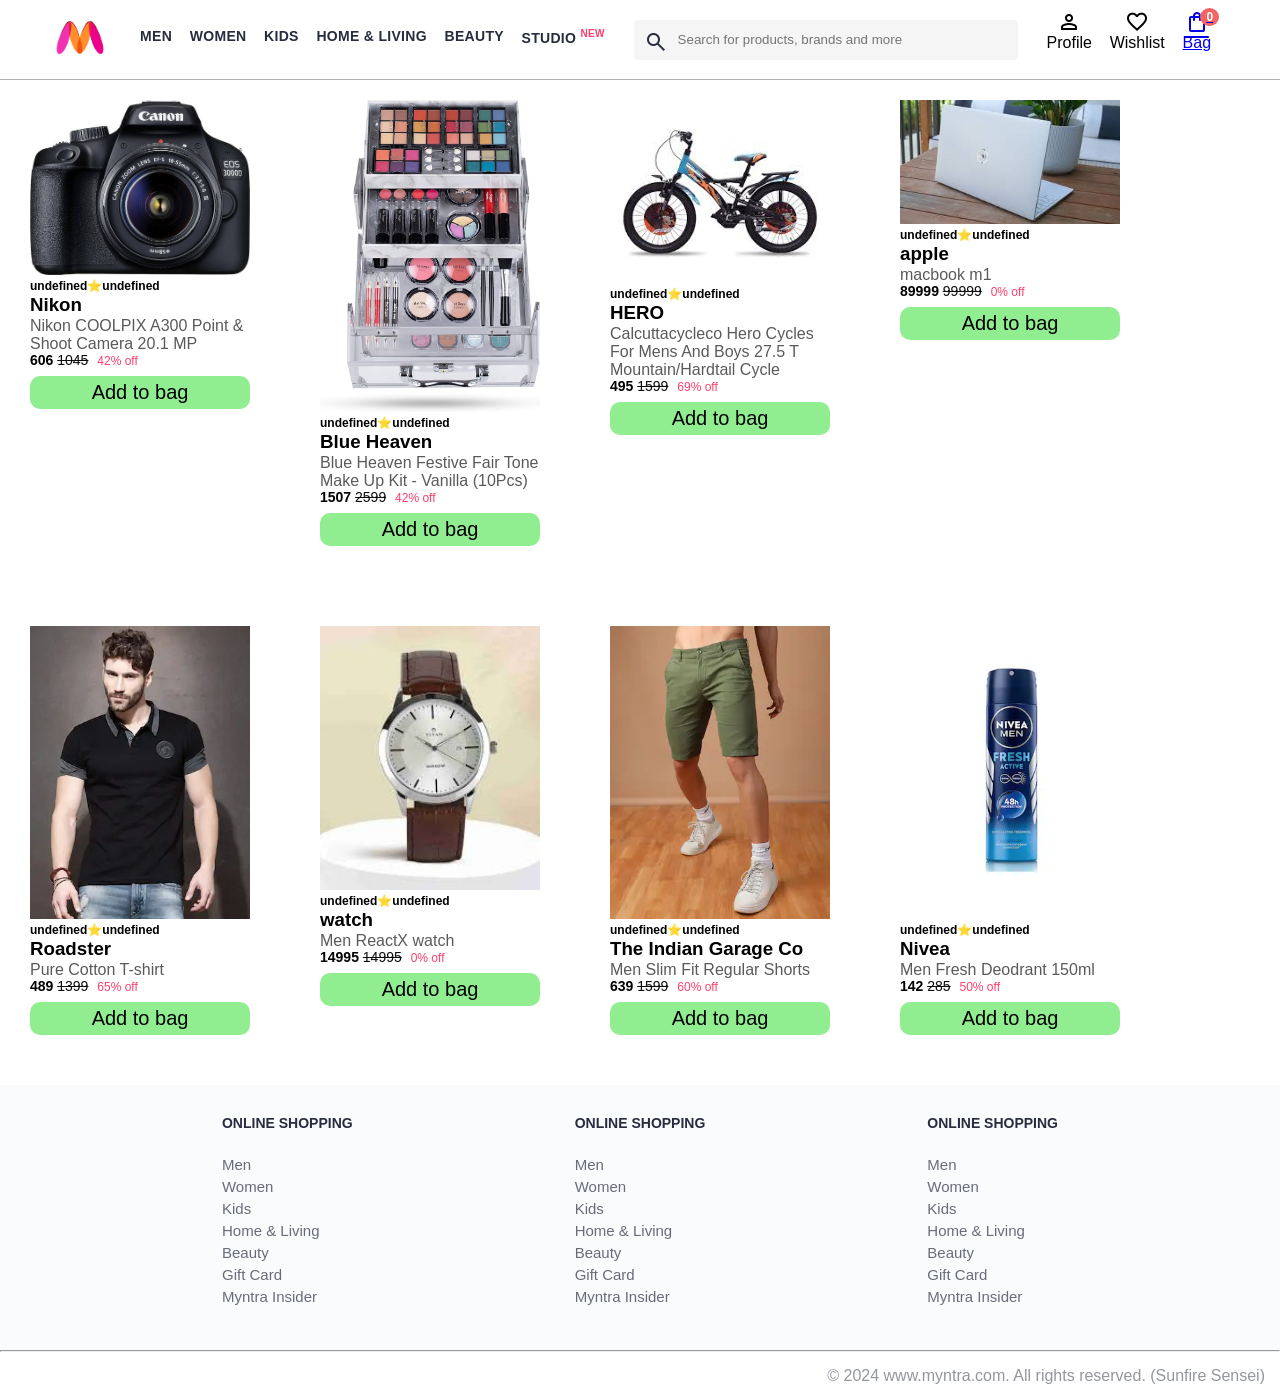
<file: Myntra Clone/index.html>
<!DOCTYPE html>
<html lang="en">
<head>
    <title>Myntra Functional Clone</title>
    <link rel="stylesheet" href="css/index.css">
    <link rel="stylesheet" href="https://fonts.googleapis.com/css2?family=Material+Symbols+Outlined:opsz,wght,FILL,GRAD@20..48,100..700,0..1,-50..200" />
</head>
<body>
    <header>
        <div class="logo_container">
            <a href="#"><img class="myntra_home" src="images/myntra_logo.webp" alt="Myntra Home"></a>
        </div>
        <nav class="nav_bar">
            <a href="#">Men</a>
            <a href="#">Women</a>
            <a href="#">Kids</a>
            <a href="#">Home & Living</a>
            <a href="#">Beauty</a>
            <a href="#">Studio <sup>New</sup></a>
        </nav>
        <div class="search_bar">
            <span class="material-symbols-outlined search_icon">search</span>
            <input class="search_input" placeholder="Search for products, brands and more">
        </div>
        <div class="action_bar">
            <div class="action_container">
                <span class="material-symbols-outlined action_icon">person</span>
                <span class="action_name">Profile</span>
            </div>

            <div class="action_container">
                <span class="material-symbols-outlined action_icon">favorite</span>
                <span class="action_name">Wishlist</span>
            </div>

            <a class="action_container" href="pages/bag.html">
                <span class="material-symbols-outlined action_icon">shopping_bag</span>
                <span class="action_name">Bag</span>
                <span class ="bag-count">0</span>
            </a>
        </div>
    </header>
    <main>
<div class="items-container">
<div class="item-container">
<img class="item-image" src = "images/6.jpg" alt ="img">
<div class="rating">4.5 ⭐ 7500</div>
<div class="company">Dressberry</div>
<div class="item-name">Women Analogue Watch</div><br>
<div class="price">
    <span class = "current-price">824</span>
    <span class = "original-price">3299</span>
    <span class = "discount">75%off</span>
</div>
    <button class ="btn-add-bag">Add to bag </button>
</div>
</div>

    </main>
    <footer>
        <div class="footer_container">
            <div class="footer_column">
                <h3>ONLINE SHOPPING</h3>

                <a href="#">Men</a>
                <a href="#">Women</a>
                <a href="#">Kids</a>
                <a href="#">Home & Living</a>
                <a href="#">Beauty</a>
                <a href="#">Gift Card</a>
                <a href="#">Myntra Insider</a>
            </div>

            <div class="footer_column">
                <h3>ONLINE SHOPPING</h3>

                <a href="#">Men</a>
                <a href="#">Women</a>
                <a href="#">Kids</a>
                <a href="#">Home & Living</a>
                <a href="#">Beauty</a>
                <a href="#">Gift Card</a>
                <a href="#">Myntra Insider</a>
            </div>

            <div class="footer_column">
                <h3>ONLINE SHOPPING</h3>

                <a href="#">Men</a>
                <a href="#">Women</a>
                <a href="#">Kids</a>
                <a href="#">Home & Living</a>
                <a href="#">Beauty</a>
                <a href="#">Gift Card</a>
                <a href="#">Myntra Insider</a>
            </div>
        </div>
        <hr>

        <div class="copyright">
            © 2024 www.myntra.com. All rights reserved. (Sunfire Sensei)
        </div>
    </footer>
   <script src ="data/items.js"></script>
   <script src ="script/script.js" ></script>
   <script src ="bag.js" ></script>
   
</body>
</html>
</file>
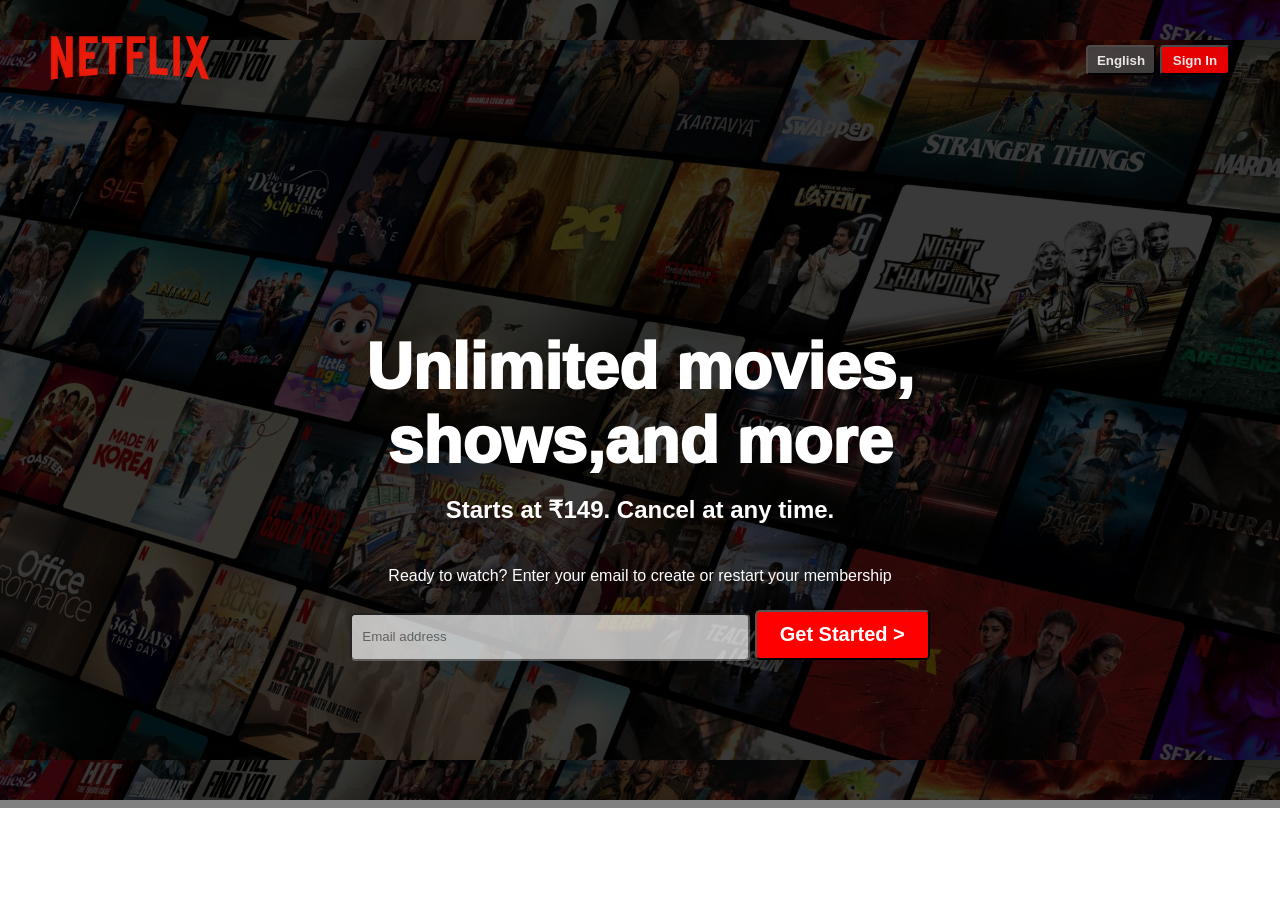
<file: Netflix clone/index.html>
<!DOCTYPE html>
<html lang="en">
<head>
    <meta charset="UTF-8">
    <meta name="viewport" content="width=device-width, initial-scale=1.0">
    <link rel="icon" href ="Assets/favicon.ico" type =image/icon type>
    <title>Netflix India - Watch Shows Online, Watch Movies Online</title>
    <link rel = "stylesheet" href = "style.css">
</head>
<body>
    <div class="main">
        <nav>
            <span><img src = "Assets/Netflix-Logo.png" alt="Netflix Logo" class="logo" width =160>
                </span>
    <div>
        <button class = "btn">English</button>
        <button class = "btn-signin">Sign In</button>

    </div>
        </nav>
        <div class="mainbox">
        </div>
        <div class="mainhero">
           <span> Unlimited movies,<br>shows,and more</span><br></br>
            <span><font type="sans-serif" size="5"><b>Starts at ₹149. Cancel at any time.</b><br></font><br>
            </span>
            <span><font type="sans-serif" size="3">Ready to watch? Enter your email to create or restart your membership<br></font>
                </span>
            
            <div class="mainhero-button">
                <input type="text" placeholder="Email address" class ="mail">
                <button class = "btn-red">Get Started &gt</button>

            </div>
            </div>
            <div background="black" class="seperate">

            </div>


    </div>
</body>
</html>
</file>
<file: Myntra Clone/css/index.css>
/***************** Item Page CSS **************************/
/* 
 
 
 
.company {
    font-size: 18px;
    font-weight: 700;
    line-height: 1;
    color: #282c3f;
    margin-bottom: 6px;
    overflow: hidden;
    text-overflow: ellipsis;
    white-space: nowrap;
    margin-top: 20px;
}
.item-name {
    color: #535766;
    font-size: 16px;
    line-height: 1;
    margin-bottom: 0;
    margin-top: 0;
    overflow: hidden;
    text-overflow: ellipsis;
    white-space: nowrap;
    font-weight: 400;
    display: block;
}
 
.btn-bag {
    background-color: lightgreen;
    border: none;
    padding: 5px 15px;
    border-radius: 10px;
    width: 100%;
    margin-top: 7px;
    font-size: 20px;
    cursor: pointer;
}
.bag-items {
    background-color: #f16565;
    white-space: nowrap;
    text-align: center;
    line-height: 18px;
    padding: 0 6px;
    height: 18px;
    position: relative;
    border-radius: 50%;
    font-size: 12px;
    color: #fff;
    left: 13px;
    top: -44px;
    font-weight: 700;
    cursor: pointer;
}*/

* {
    margin: 0;
    padding: 0;
    font-family: Assistant,-apple-system,BlinkMacSystemFont,Segoe UI,Roboto,Helvetica,Arial,sans-serif;
    box-sizing: border-box;
}
header {
    display: flex;
    background-color: #ffffff;
    height: 80px;
    justify-content: space-between;
    align-items: center;
    border-bottom: 1px solid #b6b1b1;
}
.myntra_home {
    height: 45px;
}
.logo_container {
    margin-left: 4%;
}
.action_bar {
    margin-right: 4%;
}
.nav_bar {
    display: flex;
    min-width: 500px;
    justify-content: space-evenly;
}
.nav_bar a {
    font-size: 14px;
    letter-spacing: .3px;
    color: #282c3f;
    font-weight: 700;
    text-transform: uppercase;
    text-decoration: none;
    padding: 28px 0;
    border-bottom: 5px solid #ffffff;
}
.nav_bar a:hover {
    border-bottom: 4px solid #f54e77;
}

.nav_bar a sup {
    color: #ff3f6c;
    font-size: 10px;
}

.search_bar {
    height: 40px;
    min-width: 200px;
    width: 30%;
    display: flex;
    align-items: center;
}
.search_icon {
    box-sizing: content-box;
    height: 20px;
    padding: 10px;

    background-color: #f5f5f6;
    color: #282c3f;
    font-weight: 300;
    border-radius: 4px 0 0 4px;
}
.search_input {
    color: #696e79;
    background-color: #f5f5f6;
    flex-grow: 1;
    height: 40px;
    border: 0;
    border-radius: 0 4px 4px 0;
}

.action_bar {
    display: flex;
    min-width: 200px;
    justify-content: space-evenly;
}

.action_container {
    display: flex;
    flex-direction: column;
    align-items: center;
}

/* Main section */
.banner_container {
    margin: 40px 0;
}
.banner_image {
    width: 100%;
}

.category_heading {
    text-transform: uppercase;
    color: #3e4152;
    letter-spacing: .15em;
    font-size: 1.8em;
    margin: 50px 0 10px 30px;
    max-height: 5em;
    font-weight: 700;
}

.category-items {
    width: 80%;
    margin: 50px 10%;
    display: flex;
    flex-wrap: wrap;
    justify-content: space-evenly;
}

.sale_item {
    width: 250px;
}

.footer_container {
    padding: 30px 0px 40px 0px;
    background: #FAFBFC;
    display: flex;
    justify-content: space-evenly;
}

.footer_column {
    display: flex;
    flex-direction: column;
}

.footer_column h3 {
    color: #282c3f;
    font-size: 14px;
    margin-bottom: 25px;
}

.footer_column a {
    color: #696b79;
    font-size: 15px;
    text-decoration: none;
    padding-bottom: 5px;
}

.copyright {
    color: #94969f;
    text-align: end;
    padding: 15px;
}

.items-container {
    display: flex;
    flex-wrap: wrap;
    justify-content: flex-start;
    gap: 50px;                 /* No gap, Myntra uses padding */
    padding: 20px;
    max-width: 1500px;      /* Myntra's max width */
    margin: 0 auto;
}

.item-container {
    flex: 0 0 220px;        /* Fixed width like Myntra */
    margin: 0 10px 30px 10px; /* Myntra style spacing */
    background: white;
    transition: transform 0.3s ease;
    cursor: pointer;
}

.item-image{
width :100%;
}

.rating{
font-size :12px;
font-weight :700;
}

.company{
display:block;
font-size:1.17em;
margin-block-start : 1em;
margin-inline-start:0px;
margin-inline-end:0px;
font-weight:bold;
unicode-bidi:isolate;
margin-top:1px;
margin-bottom:0px;
}

.item-name{
display:block;
margin-top:1px;
font-weight : lighter;
unicode-bidi : isolate;
color: #5a5a5a;
}

.price{
font-size:14px;
line-height:15px;
color:#000000;
white-space:nowrap;
}

.original-price {
  display: inline-block;
  text-overflow: ellipsis;
  white-space: nowrap;
  text-decoration: line-through;  /* Optional: strike through */
  color: #0c0c0c;                    /* Optional: muted color */
}




.current-price{
    font-weight : 700;
}

.discount{
    color:#ff3f6c;
    font-weight : 400;
    font-size:12px;
    margin-left:5px;

}
.btn-add-bag{
    background-color:lightgreen;
    border : none;
    padding : 5px 15px;
    border-radius : 10px;
    width : 100%;
    margin-top:7px;
    font-size:20px;
    cursor:pointer;

}
.btn-add-bag:hover{
background-color: orange;
}
.bag-count{
        background-color: #f16565;
    white-space: nowrap;
    text-align: center;
    line-height: 18px;
    padding: 0 6px;
    height: 18px;
    position: relative;
    border-radius: 50%;
    font-size: 12px;
    color: #fff;
    left: 13px;
    top: -44px;
    font-weight: 700;
    cursor: pointer;

}
</file>
<file: Netflix clone/style.css>
*{
    margin: 0;
    padding: 0;
    box-sizing: border-box;
}
.main{
    background-image : url("Assets/back.jpg");
    height : 800px;
    position : relative;
    background-position : center;
    background-size: cover;
    padding-top : 10px;

    background-size : max(1280px, 100vw);
}
    



.mainbox{
    background-color : black;
    height : 800px;
    width : 100%;
    opacity : 0.7;
    position : absolute;
   top: 0;

}
nav {
    display: flex;
    height: 80px;
    padding: 0 50px;
    justify-content: space-between;
    align-items: center;
    max-width: 1500px;
    margin: 0 auto;
   position: relative;
    z-index: 2;
    margin-top: 10px; 

opacity: 0.9;
}
nav button{
    position: relative;
    z-index:10;
}

.mainhero{
height: 100%;
display: flex;
align-items: center;justify-content: center;
position: relative;
flex-direction: column;
color: white;
font-family : sans-serif;
gap:25px;

}
.mainhero>:nth-child(1){
    font-size:64px;
    height:80px;
    font-weight:960;
    text-align:center;
    font-family: sans-serif;
}
.btn-red{
    height: 50px;
    background-color: red;
    color: white;
    padding:3px 23px;
    font-size: 20px;
    font-weight: 600;
border-radius: 5px;
cursor: pointer;


}
.mail{
    height: 48px;
    background-color:white;
    color: black;
    width: 400px;
    align-items: center;
    padding: 0px 10px;
    opacity :0.7;
    border-radius: 5px;
}
.btn-signin{
    background-color: red;
    color: white;
    height: 30px;
    width: 70px;
    font-weight:bold;
    border-radius: 4px;
cursor: pointer;
}
.btn{
    background-color: rgb(71, 69, 69);
    color: white;
    height: 30px;
    width: 70px;
    font-weight:bold;
    border-radius: 4px;
    cursor: pointer;
}
.seperate{
    height: 8px;
    background : grey;
    position:relative;
    z-index:20;
    margin: -90px;
}
</file>
